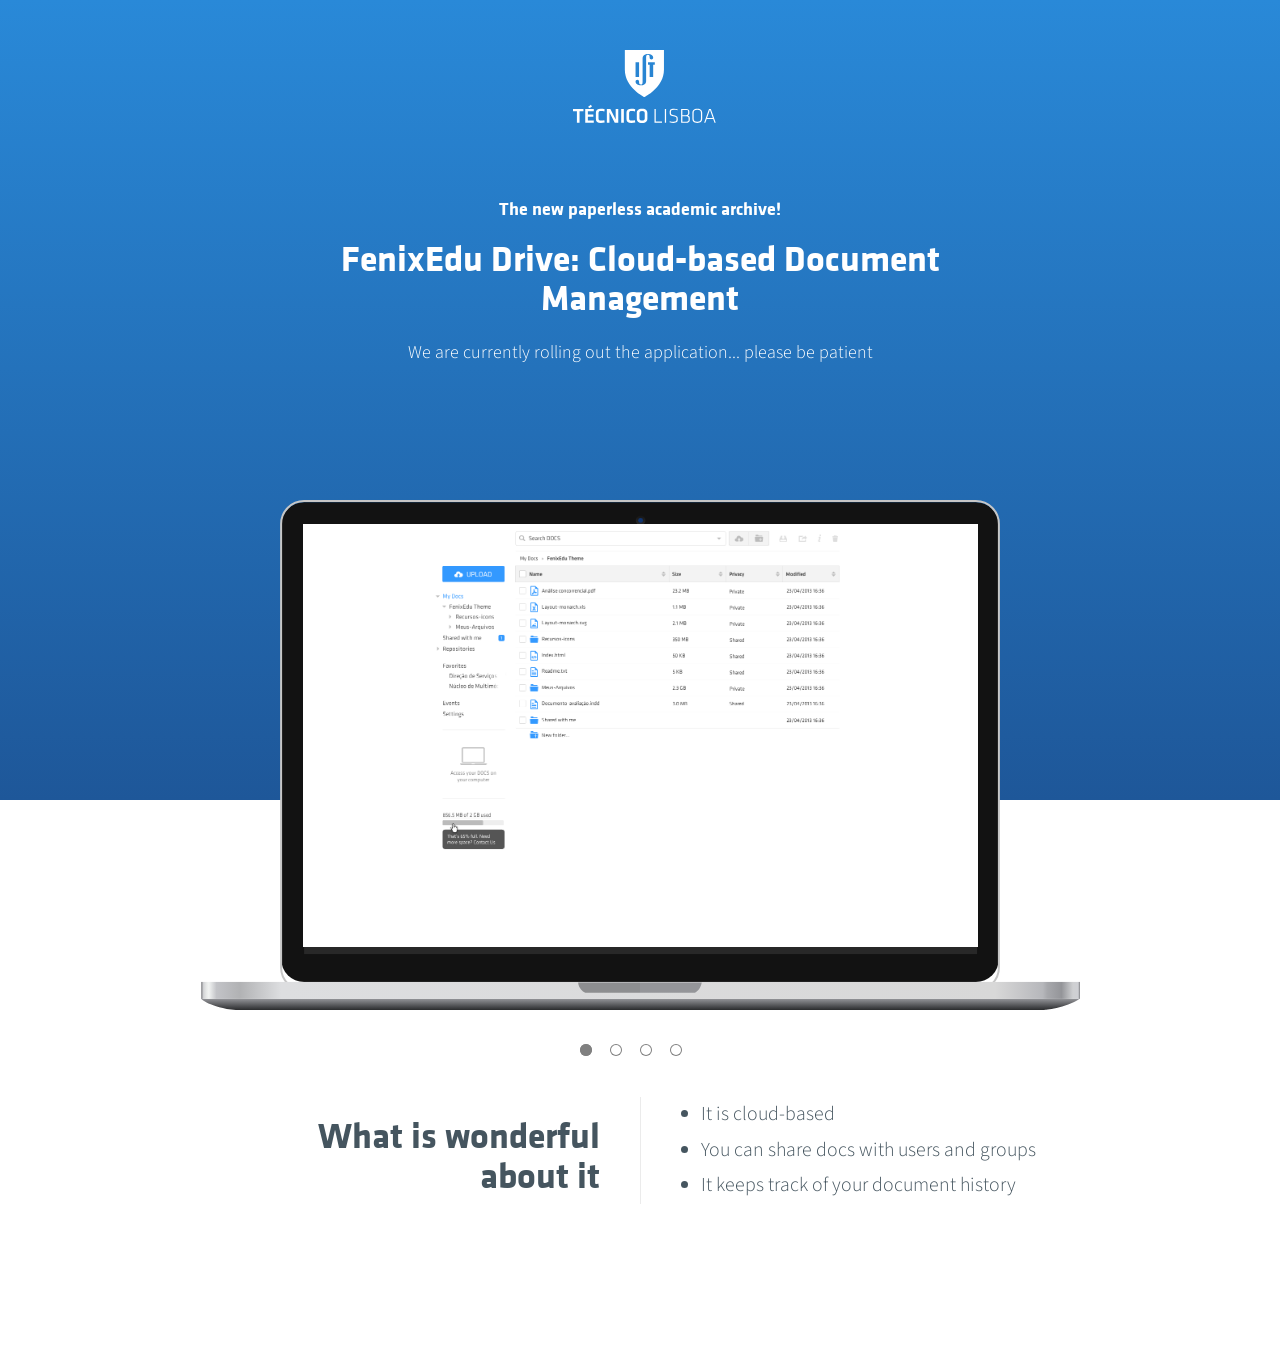
<file: src/main/webapp/land.html>
<!DOCTYPE HTML>
<html>

<head>
    <meta http-equiv="Content-Type" 
    content="text/html; charset=utf-8">
    <title>FenixEdu Drive</title>
    <link rel="stylesheet" type="text/css" href="bootstrap/css/bootstrap.min.css">
    <link rel="stylesheet" href="css/normalize.css">
    <link rel="stylesheet" type="text/css" href="css/style.css">
    <link rel="stylesheet" type="text/css" href="css/fonts.css">
    <link href='http://fonts.googleapis.com/css?family=Source+Sans+Pro:300,400' rel='stylesheet' type='text/css'>
    <meta name="viewport" content="initial-scale=1.0">
    <script src="js/jquery.min.js"></script>
    <script src="js/slippry.min.js"></script>
    
</head>

<body>

    <div class="section intro full">
        <a href="#" id="logo-wrap">
            <i class="logo"></i>
        </a>
        <div class="content">
                    <h4>The new paperless academic archive!</h4>
                    <h1>FenixEdu Drive: Cloud-based Document Management</h1>
		    <p>
                          We are currently rolling out the application... please be patient
		    </p>

        </div>
    </div>

    <div class="section" id="topics">
        <div class="wrap">
            <img class="computer" 
            src="images/macbook-big.svg" alt="">
            <div class="section slideshow">
                <div id="slideshow-overlay"></div>
                <div id="slideshow-wrap">
                    <ul id="galeria">
                        <li>
                            <a style="background-image: url('images/slideshow/1.png')">
                            	<img src="images/slideshow/1.png" 
                            	>
                            </a>
                        </li>
                        <li>
                            <a style="background-image: url('images/slideshow/2.png')">
                            	<img src="images/slideshow/2.png" 
                            	>
                            </a>
                        </li>
                        <li>
                            <a style="background-image: url('images/slideshow/3.png')">
                            	<img src="images/slideshow/3.png" 
                            	>
                            </a>
                        </li>
                        <li>
                            <a style="background-image: url('images/slideshow/4.png')">
                            	<img src="images/slideshow/4.png" 
                            	>
                            </a>
                        </li>
                    </ul>
                </div>

                <script>
                $(function() {
                    var galeria = $("#galeria").slippry({
                        // transition: 'fade',
                        // useCSS: true,
                        // speed: 1000,
                        // pause: 3000,
                        // auto: true,
                        // preload: 'visible',
                        // autoHover: false
                    });

                    $('.stop').click(function() {
                        galeria.stopAuto();
                    });

                    $('.start').click(function() {
                        galeria.startAuto();
                    });

                    $('.prev').click(function() {
                        galeria.goToPrevSlide();
                        return false;
                    });
                    $('.next').click(function() {
                        galeria.goToNextSlide();
                        return false;
                    });
                    $('.reset').click(function() {
                        galeria.destroySlider();
                        return false;
                    });
                    $('.reload').click(function() {
                        galeria.reloadSlider();
                        return false;
                    });
                    $('.init').click(function() {
                        galeria = $("#demo1").slippry();
                        return false;
                    });
                });
                </script>
            </div>
        </div>
        <div class="content">
            <div class="side left">
                <h1>What is wonderful about it</h1>
            </div>
            <div class="side right">
                <ul>
                    <li>It is cloud-based</li>
                    <li>You can share docs with users and groups</li>
                    <li>It keeps track of your document history</li>
                </ul>
            </div>
        </div>
    </div>

</body>

</html>
</file>
<file: src/main/webapp/css/style.css>
body,
html
{
	width: 100%;
	height: 100%;
	padding: 0;
	margin: 0;
	font-size: 18px;
	-webkit-font-smoothing: antialiased;
	font-family: 'Source Sans Pro','Helvetica Neue',Helvetica,Arial,sans-serif;
	font-weight: 300;
	color: #45555F;
}

a
{
	text-decoration: none;
	color: #45555F;
    display: block;
}


a:hover, a:active, a:focus
{
	outline: 0;
}

h1,
p,
h4
{
	width: 100%;
	max-width: 800px;
	margin: 20px auto;
}

h1
{
	font-size: 2em;
}

h1,
h4
{
	font-family: 'KlavikaMediumBold' ,'Source Sans Pro','Helvetica Neue',Helvetica,Arial,sans-serif;
}

p
{
	font-size: 1em;
	line-height: 1.5;
}

span
{
	font-size: 0.889em;
	display: block;
	max-width: 400px;
	margin: auto;
}

button,
button:hover:active,
.main-button,
.main-button:active
{
    border: 0;
    padding: 12px 15px;
    display: block;
    margin: 40px auto;
    font-size: 0.778em;
    text-transform: uppercase;
    font-weight: 400;
    outline: none;
    min-width: 200px;
    cursor: pointer;
    background: transparent;
    -webkit-box-shadow:inset 0 0 0 1px white;
    box-shadow:inset 0 0 0 1px white;
    color: white
}
.section.intro.full{
    background: #2989d8; /* Old browsers */
/* IE9 SVG, needs conditional override of 'filter' to 'none' */
background: url([data-uri]);
background: -moz-linear-gradient(top,  #2989d8 0%, #1e5799 100%); /* FF3.6+ */
background: -webkit-gradient(linear, left top, left bottom, color-stop(0%,#2989d8), color-stop(100%,#1e5799)); /* Chrome,Safari4+ */
background: -webkit-linear-gradient(top,  #2989d8 0%,#1e5799 100%); /* Chrome10+,Safari5.1+ */
background: -o-linear-gradient(top,  #2989d8 0%,#1e5799 100%); /* Opera 11.10+ */
background: -ms-linear-gradient(top,  #2989d8 0%,#1e5799 100%); /* IE10+ */
background: linear-gradient(to bottom,  #2989d8 0%,#1e5799 100%); /* W3C */
filter: progid:DXImageTransform.Microsoft.gradient( startColorstr='#2989d8', endColorstr='#1e5799',GradientType=0 ); /* IE6-8 */

}
button:hover,
.section.intro button,
.main-button
{
    background: #009DDF;
    -webkit-box-shadow: none;
    box-shadow: none;
}

.main-button,
.main-button:active
{
    display: inline-block;
}

.section
{
	width: 100%;
	position: relative;
}

.section.full
{
	height: 100%;
	min-height: 500px;
    background-size: cover;
    background-position: center;
}

.section .content
{
	width: 100%;
	max-width: 960px;
	margin: auto;
	padding: 100px 30px;
	box-sizing: border-box;
	text-align: center;
	overflow: auto;
}

.section.full .content
{
    padding: 0;
}

.section .content .vertical-aligned-content-wrap
{
    display: table;
    height: 100%;
    width: 100%;
}

.section .content .vertical-aligned-content-wrap .vertical-aligned-content
{
    display: table-cell;
    vertical-align: middle;
    padding: 0 30px;
}


/* Intro section */
.section.intro.full{
    height:800px;
}

.section.intro .content
{
    padding: 50px 0;
    height: 100%;
    color: white;
}

.section.intro .content p,
.section.intro .content h1,
.section.intro .content h4
{

    margin: 20px auto;
    position: relative;
    float: none;
}

.section.intro .content h4
{
    margin-top: 150px;
}

.section.intro .content .school-year
{
    display: inline-block;
    font-size: .5em;
    position: relative;
    top: -10px;
}

#scroll-link
{
    padding: 20px;
    display: block;
    width: 20px;
    height: 12px;
    position: absolute;
    z-index: 2;
    bottom: 30px;
    left: 50%;
    margin-left: -25px;
}

#scroll-link:active
{
    -ms-transform: scale(.9);
    -webkit-transform: scale(.9);
    transform: scale(.9);
    -moz-animation: none;
    -webkit-animation: none;
    animation: none;
}

#scroll-link .arrow
{
    display: block;
    width: 20px;
    height: 12px;
    background: url(../images/sprite.svg);
    background-position: -171px 0;
}

#logo-wrap
{
    position: absolute;
    top: 25px;
    padding: 25px;
    left: 50%;
    margin-left: -92px;
    display: block;
}

#logo-wrap > .logo
{
    background: url(../images/sprite.svg) no-repeat 0 -72px;
    width: 144px;
    height: 75px;
    display: block;
}

/* Topics section */
.wrap{
    margin:0 auto;
    text-align: center;
}

.computer{
margin: -300px 0 0;
z-index:100;
}

#topics .side
{
    float: left;
    width: 50%;
    padding: 0 40px;
    box-sizing: border-box;
    margin: 50px auto
}

#topics .side.left
{
    text-align: right;
}

#topics .side.right
{
    text-align: left;
    border-left: 1px solid #ebebeb;
}

#topics .side ul
{
    padding: 0;
    margin: 0 0 0 20px;
    line-height: 1.8;
    font-size: 1.1em;
}


/* One of 15 section */

#one-of-15
{
    background: #009DDF;
    color: white;
}


/* About Lisbon section */

#about-lisbon
{
    background: #F5F5F5;
}

#video-blocks
{
    width: 100%;
    overflow: auto;
    margin: 60px auto;
}

#video-blocks > .video-wrapper
{
    padding: 10px;
    box-sizing: border-box;
    width: 50%;
    float: left;
}

#video-blocks > .video-wrapper.first
{
    padding: 0 10px 10px 0;
}

#video-blocks > .video-wrapper.second
{
    padding: 0 0 10px 10px;
}

#video-blocks > .video-wrapper.third
{
    padding: 10px 10px 0 0;
}

#video-blocks > .video-wrapper.fourth
{
    padding: 10px 0 0 10px;
}

#video-blocks > .video-wrapper > .video
{
    width: 100%;
    height: 250px;
    background-size: cover;
    display: block;
    position: relative;
    -webkit-box-shadow: inset 0 0 0 1000px rgba(0,0,0,0);
    box-shadow: inset 0 0 0 1000px rgba(0,0,0,0);
    -webkit-transition: all 300ms ease;
    -moz-transition: all 300ms ease;
    -o-transition: all 300ms ease;
    -ms-transition: all 300ms ease;
    transition: all 300ms ease;
}

#video-blocks > .video-wrapper .video.first:hover
{
    -webkit-box-shadow: inset 0 0 0 1000px rgba(0,157,223,.5);
    box-shadow: inset 0 0 0 1000px rgba(0,157,223,.5);
}

#video-blocks > .video-wrapper .video.second:hover
{
    -webkit-box-shadow: inset 0 0 0 1000px rgba(0,209,193,.5);
    box-shadow: inset 0 0 0 1000px rgba(0,209,193,.5);
}

#video-blocks > .video-wrapper .video.third:hover
{
    -webkit-box-shadow: inset 0 0 0 1000px rgba(255,181,0,.5);
    box-shadow: inset 0 0 0 1000px rgba(255,181,0,.5);
}

#video-blocks > .video-wrapper .video.fourth:hover
{
    -webkit-box-shadow: inset 0 0 0 1000px rgba(123,92,220,.5);
    box-shadow: inset 0 0 0 1000px rgba(123,92,220,.5);
}

#video-blocks > .video-wrapper > .video .icon
{
    width: 63px;
    height: 62px;
    background: url(../images/sprite.svg);
    background-position: 0 0;
    position: absolute;
    top: 50%;
    left: 50%;
    margin-left: -31px;
    margin-top: -31px;
}

#video-blocks > .video-wrapper > .video .content-name
{
    position: absolute;
    bottom: 0px;
    left: 0px;
    padding: 15px;
    color: #fff;
    font-family: 'KlavikaMediumBold' ,'Source Sans Pro','Helvetica Neue',Helvetica,Arial,sans-serif;
    font-size: 1em;
    text-align: left;
}

#tuition-support
{
    border-top: 1px dashed #ebebeb;
    padding-top: 50px;
}


/* Who recruit section */

#who-recruit .logos
{
    margin: 100px auto 50px auto;
    max-width: 600px;
}

#who-recruit .logos .logo
{
    padding: 35px 35px;
    display: inline-block;
}


/* Receive Brochure section */

#receive-brochure
{
    color: #fff;
}

#receive-brochure .content
{
    height: 100%;
}

#receive-brochure-form
{
    width: 100%;
    max-width: 330px;
    margin: 40px auto;
}

#receive-brochure-form > input
{
    width: 100%;
    display: block;
    padding: 12px 15px;
    font-size: 0.833em;
    box-sizing: border-box;
    outline: none;
    border: 0;
    color: #009DDF;
}

#receive-brochure-form select
{
    width: 100%;
    padding: 12px 15px;
    font-size: 0.833em;
    margin: 0;
    -webkit-border-radius: 0;
    -moz-border-radius: 0;
    border-radius: 0;
    background: #fff;
    color: #45555F;
    border:none;
    outline:none;
    display: inline-block;
    -webkit-appearance:none;
    -moz-appearance:none;
    appearance:none;
    cursor:pointer;
}

/* Targetting Webkit browsers only. FF will show the dropdown arrow with so much padding. */
@media screen and (-webkit-min-device-pixel-ratio:0)
{
    select {padding-right:18px}
}

#receive-brochure-form label
{
    position:relative
}

#receive-brochure-form label:after
{
    content: '▼';
    font-size: .8em;
    font-weight: 400;
    color: #333;
    right: 8px;
    top: 4px;
    padding: 0 0 2px;
    position: absolute;
    pointer-events: none;
}

#receive-brochure-form label:before
{
    content:'';
    right:6px; top:0px;
    width:20px; height:20px;
    background:#fff;
    position:absolute;
    pointer-events:none;
    display:block;
}

#receive-brochure-form > input,
#receive-brochure-form label
{
    margin: 10px auto;
}

#receive-brochure-form button
{
    margin: 20px auto;
    width: 100%;
}

/* Estilo mobile */

@media screen and (max-width: 779px){

    .computer{
        display:none;
    }
    .slideshow{
        margin-top:0;
    }
    body, html
    {
        font-size: 16px;
    }

    #topics .side.left,
    #topics .side.right
    {
        float: none;
        padding: 0;
        margin: 0;
        text-align: center;
        width: 100%;
        border: 0;
    }

    #topics .side ul
    {
        list-style: none;
        padding: 0;
        margin: 0;
        font-size: 1em;
        max-width: 550px;
        margin: 50px auto auto;
    }

    #topics .side ul li
    {
        padding: 10px 10px;
        box-sizing: border-box;
        white-space: nowrap;
        overflow: hidden;
        text-overflow: ellipsis;
        max-width: 100%;
    }

    #topics .side ul li:nth-child(even)
    {
        background: #FAFAFA;
    }
}

@media screen and (max-width: 454px){
    .slideshow{
    margin: 0   auto 0 auto;
    }
    /* Hide from mobile version */
    #scroll-link
    {
        display: none;
    }

    .section.full
    {
        min-height: 600px;
    }

    .section.intro .content
    {
        padding: 0
    }

    .section.intro .content .vertical-aligned-content-wrap .vertical-aligned-content
    {
        vertical-align: bottom;
    }

    .section.intro .content .school-year
    {
        display: block;
        top: auto;
        margin: 20px auto;
    }

    button,
    #receive-brochure-form
    {
        width: 100%;
        max-width: none;
    }

    .section button
    {
        background: #009DDF;
        -webkit-box-shadow: none;
        box-shadow: none;
    }

    .main-button
    {
        display: inline-block;
    }

    #video-blocks > .video-wrapper
    {
        padding: 0;
        width: 100%;
        margin-bottom: 25px;
    }

    #video-blocks > .video-wrapper:nth-child(4)
    {
        margin-bottom: 0;
    }

    #receive-brochure
    {
        height: auto;
    }

    #receive-brochure .content
    {
        padding: 100px 0;
    }

}


/* Estilo da input do formulário */

::-webkit-input-placeholder
{
   color: #999;
}

:-moz-placeholder
{
   color: #999;
}

::-moz-placeholder
{
   color: #999;
}

:-ms-input-placeholder
{
   color: #999;
}


/* Animação Bounce */

.bounce
{
	-moz-animation: bounce 2s infinite;
	-webkit-animation: bounce 2s infinite;
	animation: bounce 2s infinite;
}

@-moz-keyframes bounce {
    0%, 100%, 20%, 50%, 80%
    {
        -moz-transform:translateY(0);
        transform:translateY(0)
    }
    40%
    {
        -moz-transform:translateY(-10px);
        transform:translateY(-10px)
    }
    60%
    {
        -moz-transform:translateY(-5px);
        transform:translateY(-5px)
    }
}
@-webkit-keyframes bounce
{
    0%, 100%, 20%, 50%, 80%
    {
        -webkit-transform:translateY(0);
        transform:translateY(0)
    }
    40%
    {
        -webkit-transform:translateY(-10px);
        transform:translateY(-10px)
    }
    60%
    {
        -webkit-transform:translateY(-5px);
        transform:translateY(-5px)
    }
}
@keyframes bounce
{
    0%, 100%, 20%, 50%, 80%
    {
        -moz-transform:translateY(0);
        -ms-transform:translateY(0);
        -webkit-transform:translateY(0);
        transform:translateY(0)
    }
    40%
    {
        -moz-transform:translateY(-10px);
        -ms-transform:translateY(-10px);
        -webkit-transform:translateY(-10px);
        transform:translateY(-10px)
    }
    60%
    {
        -moz-transform:translateY(-5px);
        -ms-transform:translateY(-5px);
        -webkit-transform:translateY(-5px);
        transform:translateY(-5px)
    }
}


/* Estilo da input do formulário */

::-webkit-input-placeholder
{
   color: #999;
}

:-moz-placeholder
{
   color: #999;
}

::-moz-placeholder
{
   color: #999;
}

:-ms-input-placeholder
{
   color: #999;
}


/* Slideshow */
#galeria{
    background-color: white;
}
.slideshow{
    max-width: 675px;
    margin: -487px   auto 0 auto;
}

.sy-box.sy-loading .sy-slides-wrap,
.sy-box.sy-loading .sy-pager
{
    visibility: hidden;
}

#slideshow-wrap
{
    width: 675px;
    height: 423px;
}

.sy-slides-wrap, .sy-box
{
    position: relative;
    height: 100%;
    width: 100%;
}

.sy-slides-crop
{
    height: 100%;
    width: 100%;
    position: absolute;
    overflow: hidden;
}

 .sy-list
 {
    width: 100%;
    height: 100%;
    list-style: none;
    margin: 0;
    padding: 0;
    position: absolute;
}

.sy-list.horizontal
{
    -moz-transition: left ease;
    -o-transition: left ease;
    -webkit-transition: left ease;
    transition: left ease;
}

.sy-list.vertical
{
    -moz-transition: top ease;
    -o-transition: top ease;
    -webkit-transition: top ease;
    transition: top ease;
}

.sy-slide
{
    position: absolute;
    width: 100%;
    height: 100%;
    z-index: 2;
}

.sy-slide.kenburns
{
    width: 140%;
    left: -20%;
}

.sy-slide.kenburns.useCSS
{
    -moz-transition-property: opacity;
    -o-transition-property: opacity;
    -webkit-transition-property: opacity;
    transition-property: opacity;
}

.sy-slide.kenburns.useCSS.sy-ken:nth-child(1n)
{
    -webkit-animation-name: left-right;
    -webkit-animation-fill-mode: forwards;
    -moz-animation-name: left-right;
    -moz-animation-fill-mode: forwards;
    -o-animation-name: left-right;
    -o-animation-fill-mode: forwards;
    animation-name: left-right;
    animation-fill-mode: forwards;
}

.sy-slide.kenburns.useCSS.sy-ken:nth-child(2n)
{
    -webkit-animation-name: right-left;
    -webkit-animation-fill-mode: forwards;
    -moz-animation-name: right-left;
    -moz-animation-fill-mode: forwards;
    -o-animation-name: right-left;
    -o-animation-fill-mode: forwards;
    animation-name: right-left;
    animation-fill-mode: forwards;
}

.sy-slide.sy-active
{
    z-index: 3;
}

.sy-slide > a
{
    margin: 0;
    padding: 0;
    display: block;
    width: 100%;
    height: 100%;
    background-size: cover;
    background-position: center;
}

.sy-slide > a > img
{
    margin: 0;
    padding: 0;
    display: block;
    width: 100%;
    height: 100%;
    border: 0;
    opacity: 0;
}

.sy-controls
{
    list-style: none;
    height: 100%;
    width: 100%;
    position: absolute;
    padding: 0;
    margin: 0;
}

.sy-controls li
{
    position: absolute;
    z-index: 33;
    padding: 20px;
    top: 50%;
}

.sy-controls li.sy-prev
{
    left: 0;
}

.sy-controls li.sy-next
{
    right: 0;
}

.sy-controls li a
{
    display: block;
    background: url(../images/sprite.svg);
    width: 19px;
    height: 30px;
}

.sy-controls li.sy-prev a
{
    background-position: -115px 0;
}

.sy-controls li.sy-next a
{
    background-position: -143px 0;
}

/* Paginação */
 .sy-pager
 {
    top: 502px;
    overflow: visible;
    *zoom: 1;
    display: block;
    width: 100%;
    margin: 1em 0 0;
    padding: 0;
    list-style: none;
    text-align: center;
    position: absolute;
    bottom: 20px;
    z-index: 10;
}

.sy-pager li
{
    display: inline-block;
    width: 12px;
    height: 12px;
    margin: 0 1em 0 0;
    -moz-border-radius: 50%;
    -webkit-border-radius: 50%;
    border-radius: 50%;
}

.sy-pager li.sy-active a
{
    background-color: gray;
}
.sy-pager li a
{
    width: 100%;
    height: 100%;
    display: block;
    background-color: transparent;
    -webkit-box-shadow:inset 0 0 0 1px gray;
    box-shadow:inset 0 0 0 1px gray;
    text-indent: -9999px;
    -moz-background-size: 2em;
    -o-background-size: 2em;
    -webkit-background-size: 2em;
    background-size: 2em;
    -moz-border-radius: 50%;
    -webkit-border-radius: 50%;
    border-radius: 50%;
}



@media screen and (max-width: 915px){
    .computer{
        display:none;
    }
    .slideshow{
    display:none;
    }
    .intro{
    max-height: 600px;
    min-height: 500px;
    }
}
</file>
<file: src/main/webapp/css/fonts.css>
@font-face {
        font-family: 'KlavikaMediumBold';
        src: url('type/klavikaboldbold-webfont.eot');
        src: local('?'), url('../fonts/klavikaboldbold-webfont.woff') format('woff'), url('../fonts/klavikaboldbold-webfont.ttf') format('truetype'), url('../fonts/klavikaboldbold-webfont.svg#webfontTWPh10Er') format('svg');
        font-weight: bold;
        font-style: normal;
    }
</file>
